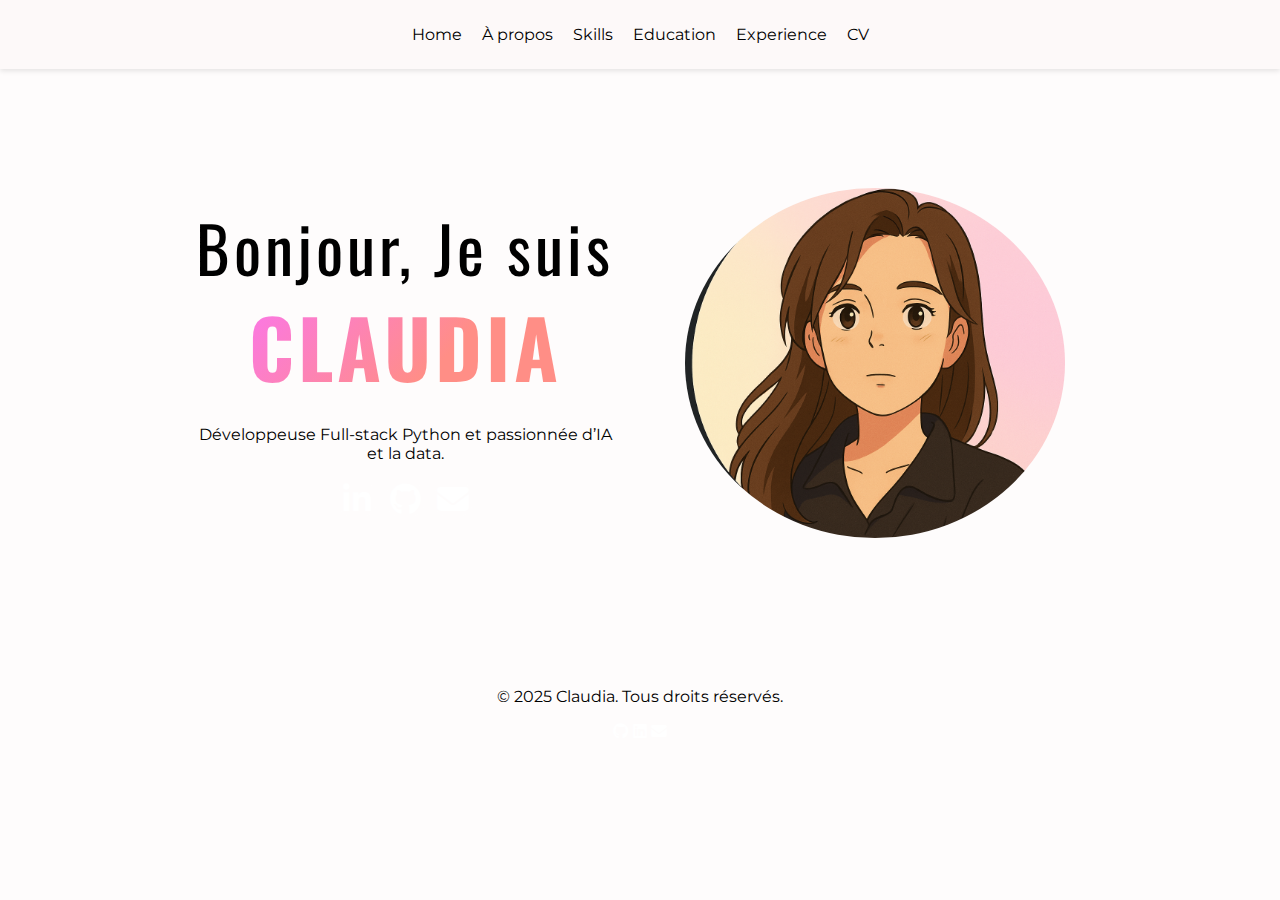
<file: index.html>
<!DOCTYPE html>
<html lang="en">

<head>
    <meta charset="UTF-8">
    <meta name="viewport" content="width=device-width, initial-scale=1.0">
    <meta name="description" content="Portfolio de Claudia, desarrolladora Full-stack Python.">
    <meta name="keywords" content="Portfolio, Claudia, Python, Full-stack, IA, Data">
    <meta name="author" content="Claudia Palacio">
    <title>Claudia - Portfolio</title>

    <link rel="shortcut icon" href="favicon.ico" type="image/x-icon">
    <link rel="icon" href="favicon.ico" type="image/x-icon">

    <link rel="stylesheet" href="https://cdnjs.cloudflare.com/ajax/libs/font-awesome/6.4.0/css/all.min.css" />
    <link rel="stylesheet" href="style.css">

    <!-- Fonts -->
    <link rel="preconnect" href="https://fonts.googleapis.com">
    <link rel="preconnect" href="https://fonts.gstatic.com" crossorigin>
    <link href="https://fonts.googleapis.com/css2?family=Montserrat:wght@200;400&family=Oswald:wght@200;400&display=swap" rel="stylesheet">
</head>

<body>

    <!-- Navigation -->
    <nav class="sticky">
        <ul class="main-nav">
            <li><a href="index.html">Home</a></li>
            <li><a href="about-me.html">À propos</a></li>
            <li><a href="skill-set.html">Skills</a></li>
            <li><a href="education.html">Education</a></li>
            <li><a href="experience.html">Experience</a></li>
            <li><a href="assets/claudiaPALACIO.pdf" download="Claudia_Palacio_CV.pdf">CV</a></li>
        </ul>
    </nav>

    <br>

    <!-- Main content -->
    <main class="grid-system-2">
        <article class="align-center">
            <h1 class="medium-spacing">Bonjour, Je suis</h1>
            <br>
            <h1 class="large">Claudia</h1>
            <br>
            <p>Développeuse Full-stack Python et passionnée d’IA et la data.</p>
            <div class="social-links">
                <a href="https://www.linkedin.com/in/claudia-palacio-02407511b/" target="_blank"><i class="fa-brands fa-linkedin-in fa-2xl"></i></a>
                <a href="https://github.com/Xime1123" target="_blank"><i class="fa-brands fa-github fa-2xl"></i></a>
                <a href="mailto:cxpalacioo@gmail.com" target="_blank"><i class="fa-solid fa-envelope fa-2xl"></i></a>
            </div>
        </article>

        <article class="align-center">
            <img class="header-img" src="assets/profile-pic1.png" alt="Foto de perfil de Claudia">
        </article>
    </main>

    <br><br>

    <!-- Footer -->
    <footer>
        <p>© 2025 Claudia. Tous droits réservés.</p>
        <a href="https://github.com/Xime1123" target="_blank" style="color:white"><i class="fa-brands fa-github"></i></a>
        <a href="https://www.linkedin.com/in/claudia-palacio-02407511b/" target="_blank" style="color:white"><i class="fa-brands fa-linkedin"></i></a>
        <a href="mailto:cxpalacioo@gmail.com" style="color:white"><i class="fa-solid fa-envelope"></i></a>
    </footer>

</body>
</html>
</file>
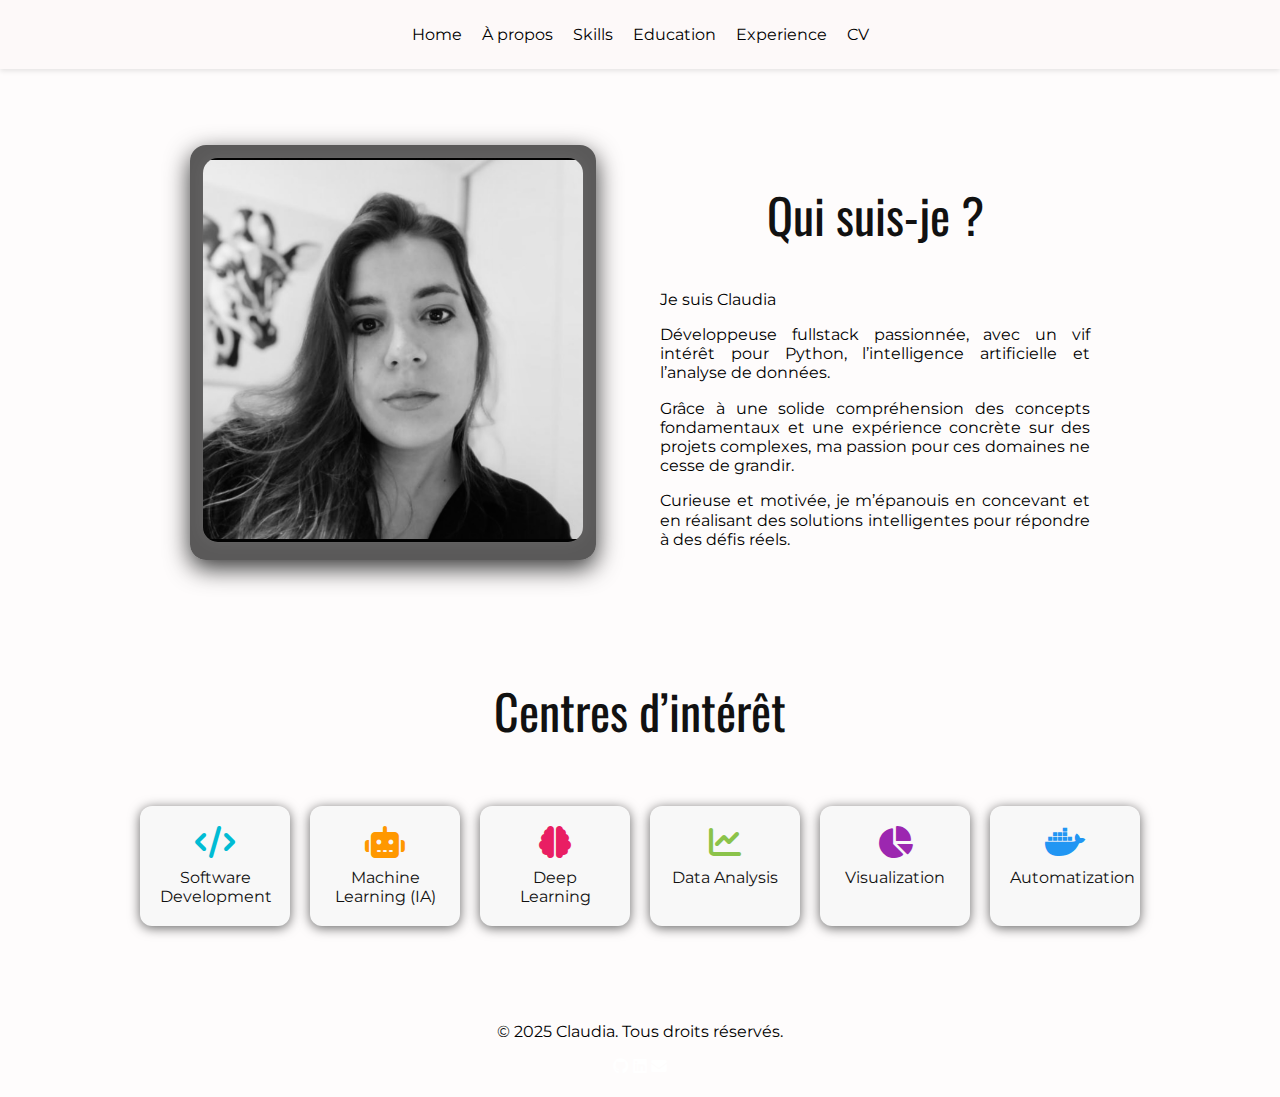
<file: about-me.html>
<!DOCTYPE html>
<html lang="en">

<head>
    <meta charset="UTF-8">
    <meta name="viewport" content="width=device-width, initial-scale=1.0">
    <meta name="description" content="Portfolio de Claudia, desarrolladora Full-stack Python.">
    <meta name="keywords" content="Portfolio, Claudia, Python, Full-stack, IA, Data">
    <meta name="author" content="Claudia Palacio">
    <title>Claudia - Portfolio</title>

    <link rel="shortcut icon" href="favicon.ico" type="image/x-icon">
    <link rel="icon" href="favicon.ico" type="image/x-icon">

    <link rel="stylesheet" href="https://cdnjs.cloudflare.com/ajax/libs/font-awesome/6.4.0/css/all.min.css" />
    <link rel="stylesheet" href="style.css">

    <!-- Fonts -->
    <link rel="preconnect" href="https://fonts.googleapis.com">
    <link rel="preconnect" href="https://fonts.gstatic.com" crossorigin>
    <link href="https://fonts.googleapis.com/css2?family=Montserrat:wght@200;400&family=Oswald:wght@200;400&display=swap" rel="stylesheet">
</head>

<body>
    <!-- navigation bar -->
    <nav class="sticky">
        <ul class="main-nav">
            <li><a href="index.html">Home</a></li>
            <li><a href="about-me.html"> À propos</a></li>
            <li><a href="skill-set.html">Skills</a></li>
            <li><a href="education.html">Education</a></li>
            <li><a href="experience.html">Experience</a></li>
            <li><a href="assets/claudiaPALACIO.pdf" download="Claudia_Palacio_CV.pdf">CV</a></li>
        </ul>
    </nav>

    <!-- about me -->
    <!-- section1 - introduction -->
    <section class="grid-system-2">
        <section>
            <div class="polaroid">
                <img src="assets/about-me.jpg" alt="picture-of-me">
            </div>
        </section>
        <section style="text-align: justify;">
            <h2 class="main-title-large">Qui suis-je ?</h2>
            <p>Je suis Claudia</p>
            <p>Développeuse fullstack passionnée, avec un vif intérêt pour Python, l’intelligence artificielle et l’analyse de données.</p>
            <p>Grâce à une solide compréhension des concepts fondamentaux et une expérience concrète sur des projets complexes, ma passion pour ces domaines ne cesse de grandir.</p>
            <p>Curieuse et motivée, je m’épanouis en concevant et en réalisant des solutions intelligentes pour répondre à des défis réels.</p>
        </section>
    </section>

    <!-- section2 - Centres d’intérêt -->
    <section class="grid-system">
        <h2 class="main-title-large" style="display: block;;">Centres d’intérêt</h2>
        <div class="icon-card">
            <i class="fa-solid fa-code" style="color: #00bcd4;"></i>
            <h4>Software Development</h4>
        </div>
        <div class="icon-card">
            <i class="fa-solid fa-robot" style="color: #ff9800;"></i>
            <h4>Machine Learning (IA)</h4>
        </div>
        <div class="icon-card">
            <i class="fa-solid fa-brain" style="color: #e91e63;"></i>
            <h4>Deep Learning</h4>
        </div>
        <div class="icon-card">
            <i class="fa-solid fa-chart-line" style="color: #8bc34a;"></i>
            <h4>Data Analysis</h4>
        </div>    
        <div class="icon-card">
            <i class="fa-solid fa-chart-pie" style="color: #9c27b0;"></i>
            <h4>Visualization</h4>
        </div>
        <div class="icon-card">
            <i class="fa-brands fa-docker" style="color: #2196f3;"></i>
            <h4>Automatization</h4>
        </div>
    </section>
    <footer>
        <p>© 2025 Claudia. Tous droits réservés.</p>
        <a style="color: white;" href="https://github.com/tuusuario" target="_blank"><i class="fa-brands fa-github"></i></a>
        <a style="color: white;" href="https://linkedin.com/in/tuusuario" target="_blank"><i class="fa-brands fa-linkedin"></i></a>
        <a style="color: white;"href="mailto:tuemail@example.com"><i class="fa-solid fa-envelope"></i></a>
    </footer>
</body>
</html>
</file>
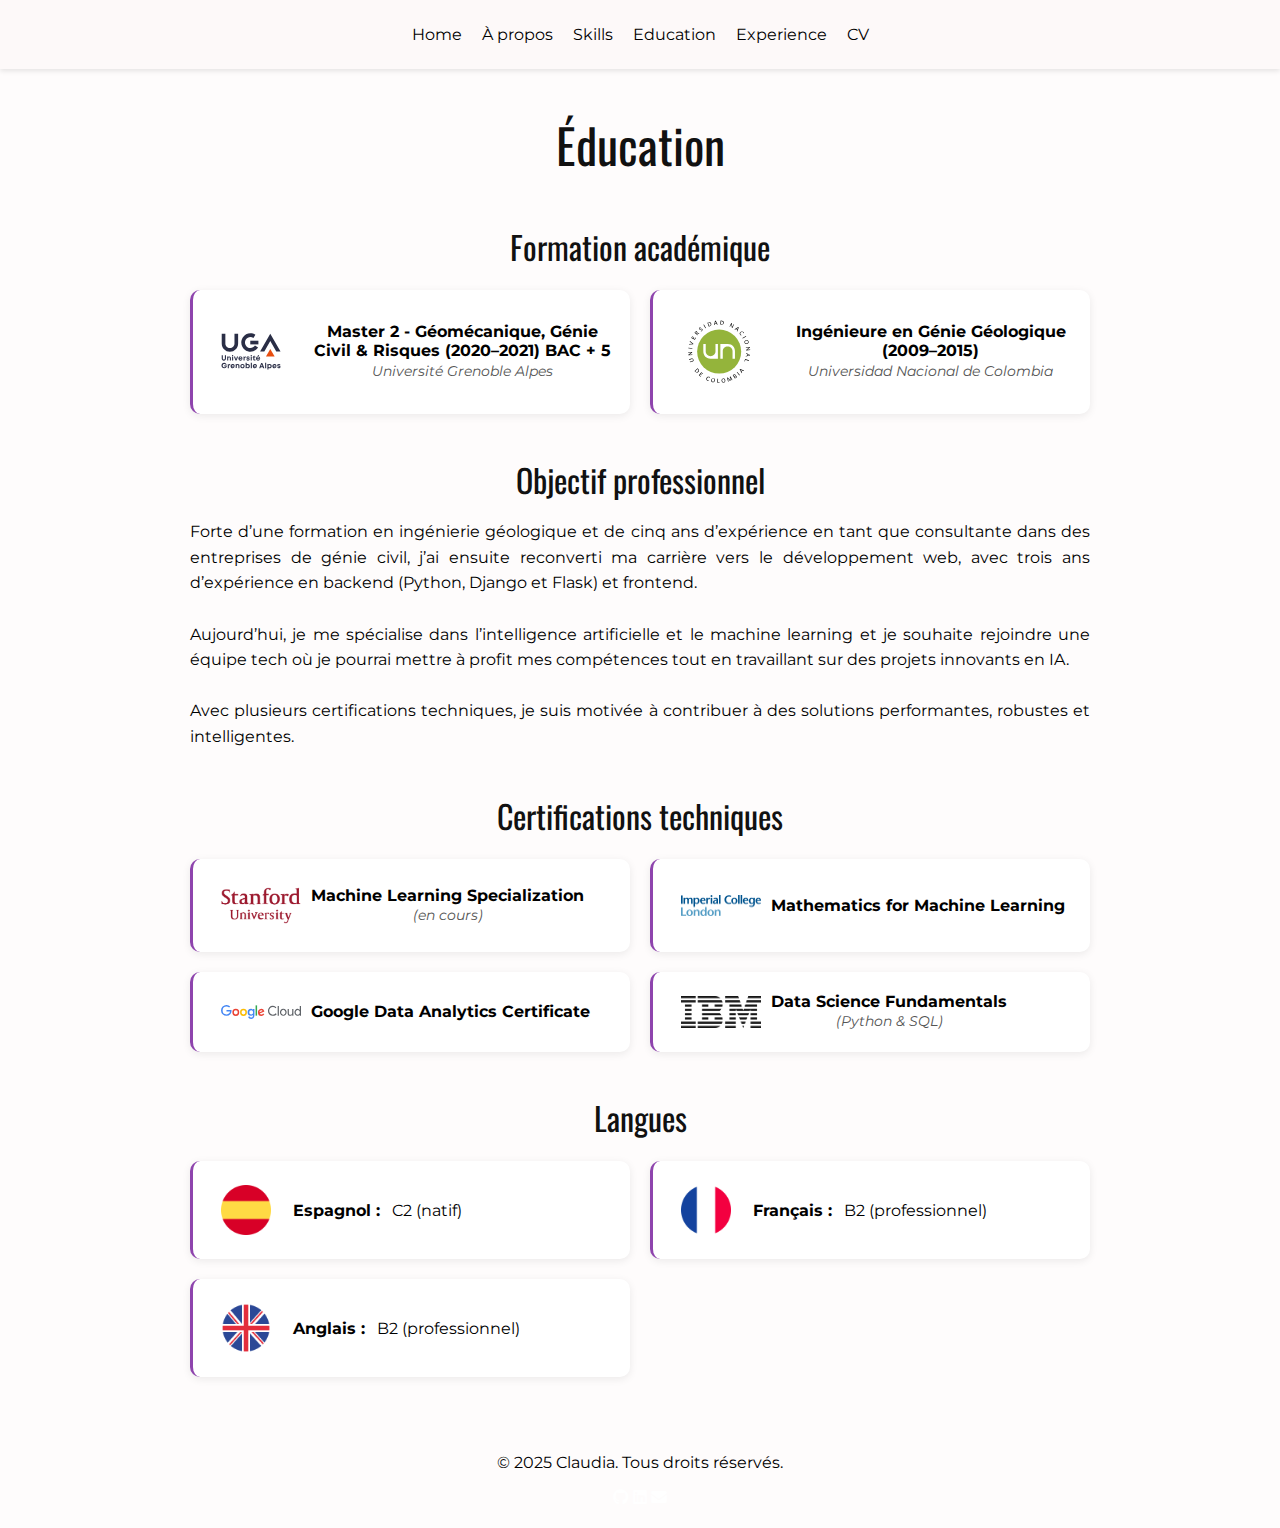
<file: education.html>
<!DOCTYPE html>
<html lang="en">

<head>
    <meta charset="UTF-8">
    <meta name="viewport" content="width=device-width, initial-scale=1.0">
    <meta name="description" content="Portfolio de Claudia, desarrolladora Full-stack Python.">
    <meta name="keywords" content="Portfolio, Claudia, Python, Full-stack, IA, Data">
    <meta name="author" content="Claudia Palacio">
    <title>Claudia - Portfolio</title>

    <link rel="shortcut icon" href="favicon.ico" type="image/x-icon">
    <link rel="icon" href="favicon.ico" type="image/x-icon">

    <link rel="stylesheet" href="https://cdnjs.cloudflare.com/ajax/libs/font-awesome/6.4.0/css/all.min.css" />
    <link rel="stylesheet" href="style.css">

    <!-- Fonts -->
    <link rel="preconnect" href="https://fonts.googleapis.com">
    <link rel="preconnect" href="https://fonts.gstatic.com" crossorigin>
    <link href="https://fonts.googleapis.com/css2?family=Montserrat:wght@200;400&family=Oswald:wght@200;400&display=swap" rel="stylesheet">
</head>

<body>

    <!-- Navigation -->
    <nav class="sticky">
        <ul class="main-nav">
            <li><a href="index.html">Home</a></li>
            <li><a href="about-me.html">À propos</a></li>
            <li><a href="skill-set.html">Skills</a></li>
            <li><a href="education.html">Education</a></li>
            <li><a href="experience.html">Experience</a></li>
            <li><a href="assets/claudiaPALACIO.pdf" download="Claudia_Palacio_CV.pdf">CV</a></li>
        </ul>
    </nav>
    <h2 class="main-title-large">Éducation</h2>
    <section class="logo-row">
        <h4 class="main-title-medium">Formation académique</h4>
        <ul class="soft-skills-list">
            <li title="Stage : Modélisation numérique de flux d’hydrogène avec Python">
            <img src="assets/uga.svg" alt="UGA" style="width: 60px; vertical-align: middle; margin-right: 10px;" />
            <div>
                <span style="font-weight: bold;">Master 2 -  Géomécanique, Génie Civil & Risques (2020–2021) BAC + 5 </span><br/>
                <i style="font-size: 0.9rem;">Université Grenoble Alpes</i>
            </div>
            </li>
            <li>
            <img src="assets/unal.svg" alt="UNAL" style="width: 76px; vertical-align: middle; margin-right: 10px;" />
            <div>
                <span style="font-weight: bold;">Ingénieure en Génie Géologique (2009–2015)</span><br/>
                <i style="font-size: 0.9rem;">Universidad Nacional de Colombia</i>
            </div>
            </li>
        </ul>
    </section>
    <section class="logo-row">
        <h4 class="main-title-medium">Objectif professionnel</h4>
        <p class="objectif-texte">
           Forte d’une formation en ingénierie géologique et de cinq ans d’expérience en tant que consultante dans des entreprises de génie civil, j’ai ensuite reconverti ma carrière vers le développement web, avec trois ans d’expérience en backend (Python, Django et Flask) et frontend.
            <br/><br/>
            Aujourd’hui, je me spécialise dans l’intelligence artificielle et le machine learning et je souhaite rejoindre une équipe tech où je pourrai mettre à profit mes compétences tout en travaillant sur des projets innovants en IA.
            <br/><br/>
            Avec plusieurs certifications techniques, je suis motivée à contribuer à des solutions performantes, robustes et intelligentes.
        </p>
    </section>
   <section class="logo-row">
        <h4 class="main-title-medium">Certifications techniques</h4>
        <ul class="soft-skills-list">
            <li>
                <a href="https://www.coursera.org/specializations/machine-learning-introduction" target="_blank">
                <img src="assets/stanford.png" alt="Stanford"/>
                <div>
                    <span style="font-weight: bold;">Machine Learning Specialization</span><br/>
                    <i style="font-size: 0.9rem;">(en cours)</i>
                </div>
                </a>
            </li>
            <li>
                <a  href="https://coursera.org/share/00dcee1d22d64af2d9d3301c0ae2e588" target="_blank">
                <img src="assets/imperial.png" alt="Imperial"/>
                <div>
                    <span style="font-weight: bold;">Mathematics for Machine Learning</span>
                </div>
                </a>
            </li>
            <li>
                <a href="https://www.coursera.org/account/accomplishments/specialization/XH0EZSHTFKAM" target="_blank">
                <img src="assets/google.svg" alt="Google"/>
                <div>
                    <span style="font-weight: bold;">Google Data Analytics Certificate</span>
                </div>
                </a>
            </li>
            <li>
                <a href="https://www.coursera.org/account/accomplishments/specialization/TUWNPT4URXSX" target="_blank">
                <img src="assets/ibm.png" alt="IBM"/>
                <div>
                    <span style="font-weight: bold;">Data Science Fundamentals</span><br/>
                    <i style="font-size: 0.9rem;"> (Python & SQL)</i>
                </div>
                </a>
            </li>
    </section>
    <section class="logo-row">
    <h4 class="main-title-medium">Langues</h4>
    <ul class="soft-skills-list">
        <li><img src="assets/spanish.png" alt="Espagnol" style="width: 50px;"/><span style="font-weight: bold;">Espagnol :</span> C2 (natif)</li>
        <li><img src="assets/frances.png" alt="Français" style="width: 50px;"/><span style="font-weight: bold;">Français :</span> B2 (professionnel)</li>
        <li><img src="assets/english.png" alt="Anglais" style="width: 50px;"/><span style="font-weight: bold;">Anglais :</span> B2 (professionnel)</li>
    </ul>
    </section>
    <footer>
        <p>© 2025 Claudia. Tous droits réservés.</p>
        <a href="https://github.com/Xime1123" target="_blank" style="color:white"><i class="fa-brands fa-github"></i></a>
        <a href="https://www.linkedin.com/in/claudia-palacio-02407511b/" target="_blank" style="color:white"><i class="fa-brands fa-linkedin"></i></a>
        <a href="mailto:cxpalacioo@gmail.com" style="color:white"><i class="fa-solid fa-envelope"></i></a>
    </footer>

</body>
</html>
</file>
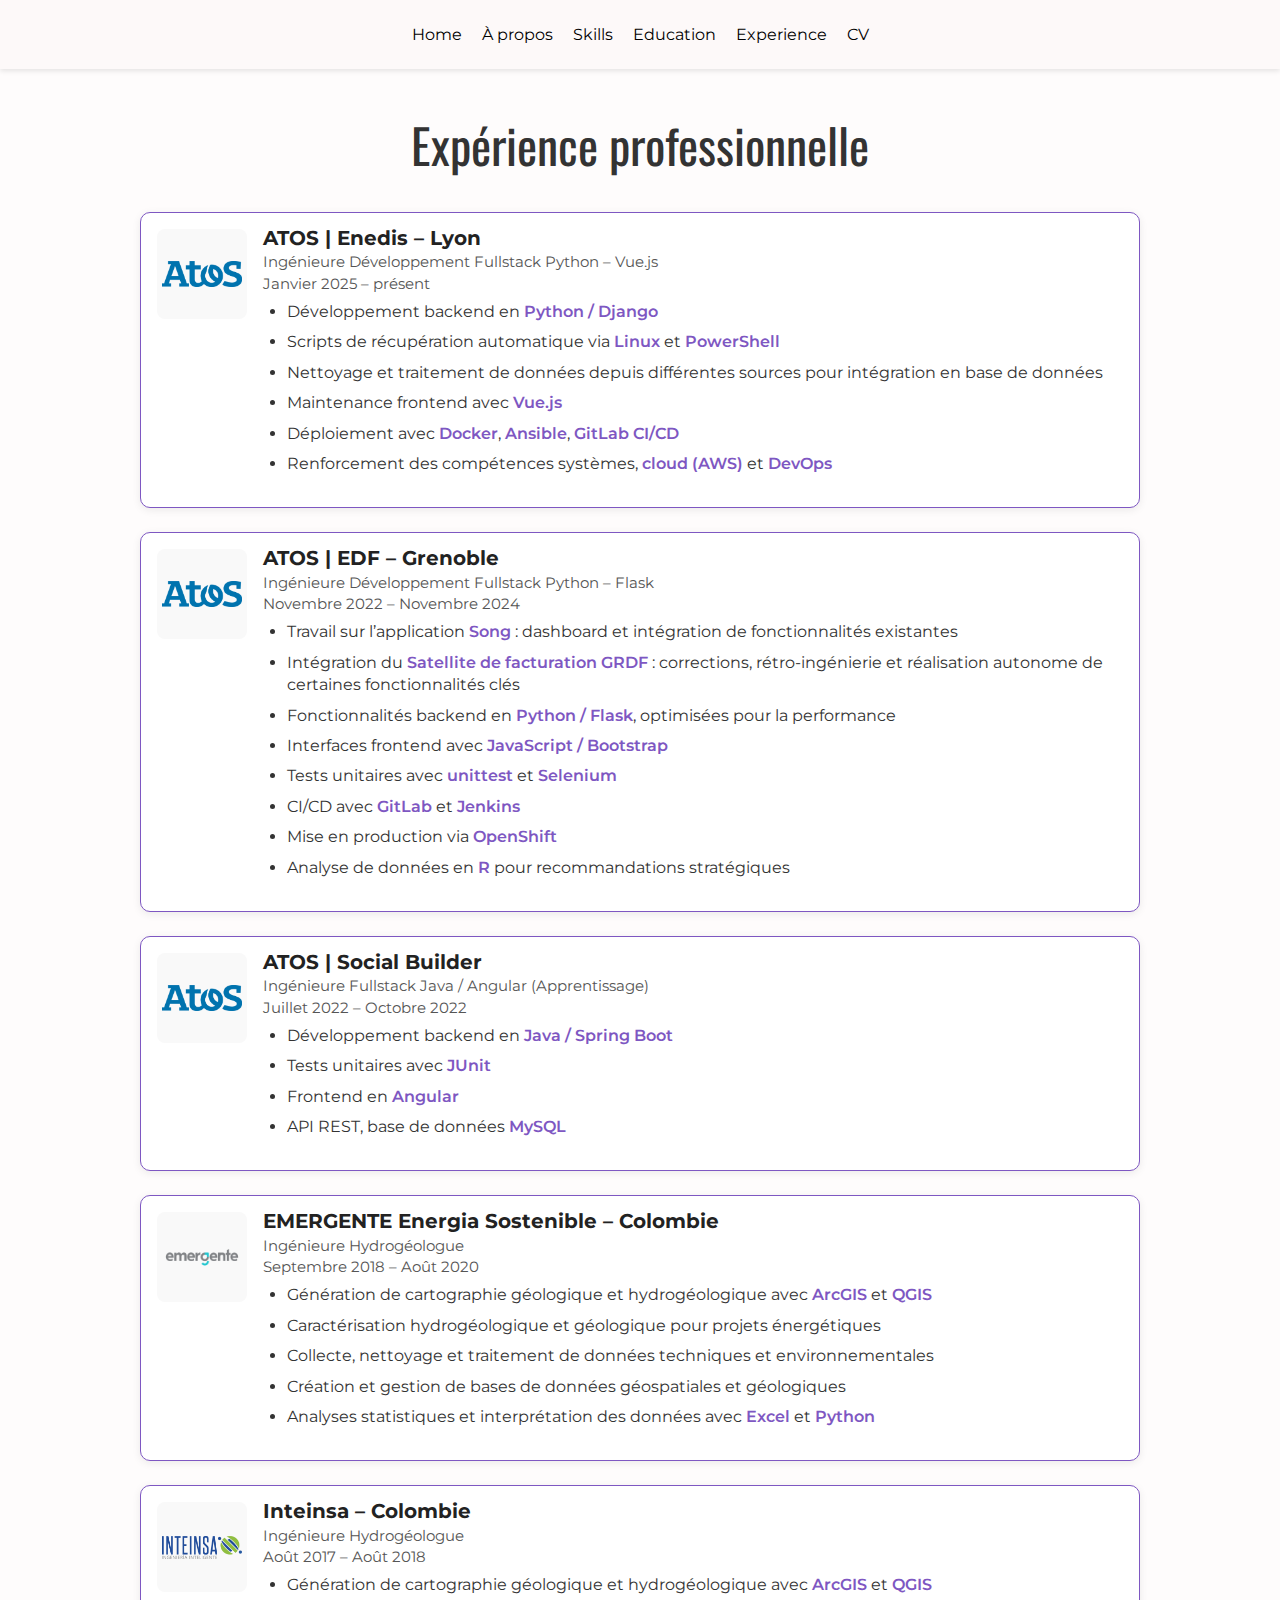
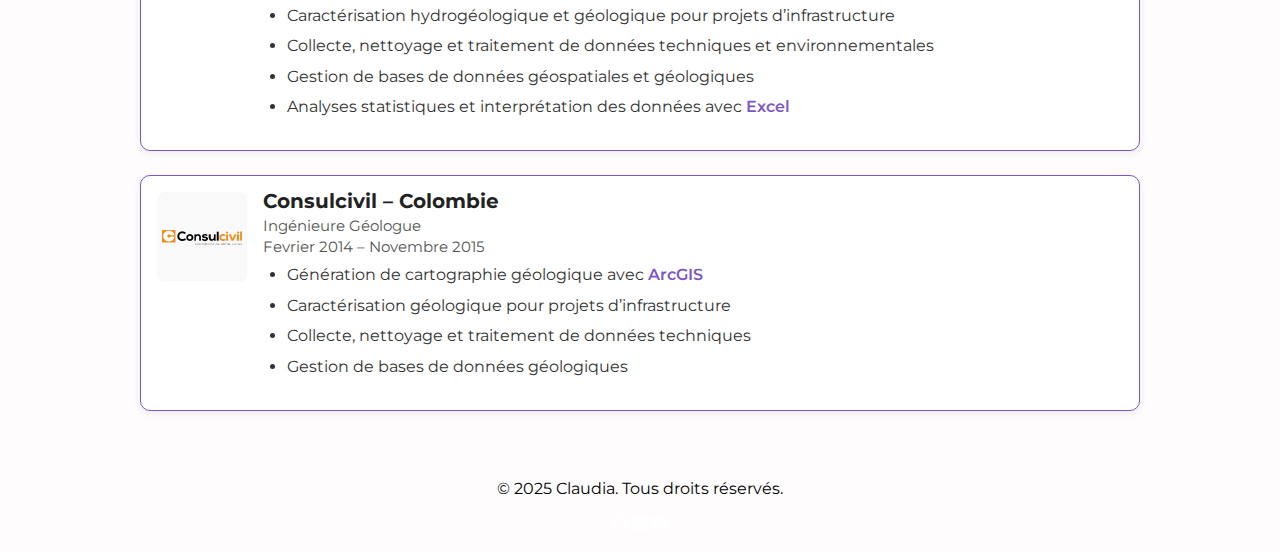
<file: experience.html>
<!DOCTYPE html>
<html lang="en">

<head>
    <meta charset="UTF-8">
    <meta name="viewport" content="width=device-width, initial-scale=1.0">
    <meta name="description" content="Portfolio de Claudia, desarrolladora Full-stack Python.">
    <meta name="keywords" content="Portfolio, Claudia, Python, Full-stack, IA, Data">
    <meta name="author" content="Claudia Palacio">
    <title>Claudia - Portfolio</title>

    <link rel="shortcut icon" href="favicon.ico" type="image/x-icon">
    <link rel="icon" href="favicon.ico" type="image/x-icon">

    <link rel="stylesheet" href="https://cdnjs.cloudflare.com/ajax/libs/font-awesome/6.4.0/css/all.min.css" />
    <link rel="stylesheet" href="style.css">

    <!-- Fonts -->
    <link rel="preconnect" href="https://fonts.googleapis.com">
    <link rel="preconnect" href="https://fonts.gstatic.com" crossorigin>
    <link href="https://fonts.googleapis.com/css2?family=Montserrat:wght@200;400&family=Oswald:wght@200;400&display=swap" rel="stylesheet">
</head>

<body>
    <!-- navigation bar -->
    <nav class="sticky">
        <ul class="main-nav">
            <li><a href="index.html">Home</a></li>
            <li><a href="about-me.html"> À propos</a></li>
            <li><a href="skill-set.html">Skills</a></li>
            <li><a href="education.html">Education</a></li>
            <li><a href="experience.html">Experience</a></li>
            <li><a href="assets/claudiaPALACIO.pdf" download="Claudia_Palacio_CV.pdf">CV</a></li>
        </ul>
    </nav>
    <section class="experience-section">
        <h2 class="main-title-large">Expérience professionnelle</h2>

        <!-- ATOS | Enedis -->
        <div class="job-card">
            <img src="assets\atos-logo.png" alt="ATOS">
            <div class="job-info">
                <h3>ATOS | Enedis – Lyon</h3>
                <p>Ingénieure Développement Fullstack Python – Vue.js</p>
                <p>Janvier 2025 – présent</p>
                <ul>
                    <li>Développement backend en <span class="highlight">Python / Django</span></li>
                    <li>Scripts de récupération automatique via <span class="highlight">Linux</span> et <span class="highlight">PowerShell</span></li>
                    <li>Nettoyage et traitement de données depuis différentes sources pour intégration en base de données</li>
                    <li>Maintenance frontend avec <span class="highlight">Vue.js</span></li>
                    <li>Déploiement avec <span class="highlight">Docker</span>, <span class="highlight">Ansible</span>, <span class="highlight">GitLab CI/CD</span></li>
                    <li>Renforcement des compétences systèmes, <span class="highlight">cloud (AWS)</span> et <span class="highlight">DevOps</span></li>
                </ul>
            </div>
        </div>

        <!-- ATOS | EDF -->
        <div class="job-card">
            <img src="assets\atos-logo.png" alt="ATOS">
            <div class="job-info">
                <h3>ATOS | EDF – Grenoble</h3>
                <p>Ingénieure Développement Fullstack Python – Flask</p>
                <p>Novembre 2022 – Novembre 2024</p>
                <ul>
                    <li>Travail sur l’application <span class="highlight">Song</span> : dashboard et intégration de fonctionnalités existantes</li>
                    <li>Intégration du <span class="highlight">Satellite de facturation GRDF</span> : corrections, rétro-ingénierie et réalisation autonome de certaines fonctionnalités clés</li>
                    <li>Fonctionnalités backend en <span class="highlight">Python / Flask</span>, optimisées pour la performance</li>
                    <li>Interfaces frontend avec <span class="highlight">JavaScript / Bootstrap</span></li>
                    <li>Tests unitaires avec <span class="highlight">unittest</span> et <span class="highlight">Selenium</span></li>
                    <li>CI/CD avec <span class="highlight">GitLab</span> et <span class="highlight">Jenkins</span></li>
                    <li>Mise en production via <span class="highlight">OpenShift</span></li>
                    <li>Analyse de données en <span class="highlight">R</span> pour recommandations stratégiques</li>
                </ul>
            </div>
        </div>

        <!-- ATOS | Social Builder -->
        <div class="job-card">
            <img src="assets\atos-logo.png" alt="ATOS">
            <div class="job-info">
                <h3>ATOS | Social Builder</h3>
                <p>Ingénieure Fullstack Java / Angular (Apprentissage)</p>
                <p>Juillet 2022 – Octobre 2022</p>
                <ul>
                    <li>Développement backend en <span class="highlight">Java / Spring Boot</span></li>
                    <li>Tests unitaires avec <span class="highlight">JUnit</span></li>
                    <li>Frontend en <span class="highlight">Angular</span></li>
                    <li>API REST, base de données <span class="highlight">MySQL</span></li>
                </ul>
            </div>
        </div>

        <!-- EMERGENTE Energia Sostenible -->
        <div class="job-card">
            <img src="assets/emergente.png" alt="EMERGENTE Logo">
            <div class="job-info">
                <h3>EMERGENTE Energia Sostenible – Colombie</h3>
                <p>Ingénieure Hydrogéologue</p>
                <p>Septembre 2018 – Août 2020</p>
                <ul>
                    <li>Génération de cartographie géologique et hydrogéologique avec <span class="highlight">ArcGIS</span> et <span class="highlight">QGIS</span></li>
                    <li>Caractérisation hydrogéologique et géologique pour projets énergétiques</li>
                    <li>Collecte, nettoyage et traitement de données techniques et environnementales</li>
                    <li>Création et gestion de bases de données géospatiales et géologiques</li>
                    <li>Analyses statistiques et interprétation des données avec <span class="highlight">Excel</span> et <span class="highlight">Python</span></li>
                </ul>
            </div>
        </div>
        <!-- Inteinsa -->
        <div class="job-card">
            <img src="assets/inteinsa.png" alt="Inteinsa Logo">
            <div class="job-info">
                <h3>Inteinsa – Colombie</h3>
                <p>Ingénieure Hydrogéologue</p>
                <p>Août 2017 – Août 2018</p>
                <ul>
                    <li>Génération de cartographie géologique et hydrogéologique avec <span class="highlight">ArcGIS</span> et <span class="highlight">QGIS</span></li>
                    <li>Caractérisation hydrogéologique et géologique pour projets d’infrastructure</li>
                    <li>Collecte, nettoyage et traitement de données techniques et environnementales</li>
                    <li>Gestion de bases de données géospatiales et géologiques</li>
                    <li>Analyses statistiques et interprétation des données avec <span class="highlight">Excel</li>
                </ul>
            </div>
        </div>
          <!-- Consulcivil -->
        <div class="job-card">
            <img src="assets/consulcivil.png" alt="Consulcivil Logo">
            <div class="job-info">
                <h3>Consulcivil – Colombie</h3>
                <p>Ingénieure Géologue</p>
                <p>Fevrier 2014 – Novembre 2015</p>
                <ul>
                    <li>Génération de cartographie géologique avec <span class="highlight">ArcGIS</li>
                    <li>Caractérisation géologique pour projets d’infrastructure</li>
                    <li>Collecte, nettoyage et traitement de données techniques </li>
                    <li>Gestion de bases de données géologiques</li>
                </ul>
            </div>
        </div>
    </section>
    <footer>
        <p>© 2025 Claudia. Tous droits réservés.</p>
        <a href="https://github.com/Xime1123" target="_blank" style="color:white"><i class="fa-brands fa-github"></i></a>
        <a href="https://www.linkedin.com/in/claudia-palacio-02407511b/" target="_blank" style="color:white"><i class="fa-brands fa-linkedin"></i></a>
        <a href="mailto:cxpalacioo@gmail.com" style="color:white"><i class="fa-solid fa-envelope"></i></a>
    </footer>
</body>
</html>
</file>
<file: style.css>
/* BODY */
html{
    font-size: 100%;
    line-height: 1.2rem;
    -webkit-text-size-adjust: 100%;
    -moz-text-size-adjust: 100%;
    -ms-text-size-adjust: 100%;
}

body {
    background-color: rgba(253, 244, 244, 30%);
    font-family: 'Montserrat', Arial, sans-serif;
    font-size: medium;
    margin: 0px;
}
/*-------------------------------------------*/
/* MAIN NAV */
nav {
    margin-bottom: 30px;
}

.main-nav{
    background-color: rgb(253, 249, 249);
    display: flex;
    list-style-type: none;
    justify-content: center;
    padding: 20px;
    margin: 0px;
}

.main-nav li {
    padding: 5px 10px;
}

.main-nav li a {
    color: #000000;
    text-decoration: none;
    transition: color 0.3s, font-weight 0.3s;
}

.main-nav li a:hover {
    color: purple;
    font-weight: bold;
}

.sticky {
    position: sticky;
    top: 0;
    background-color: rgb(253, 249, 249);
    box-shadow: 0 2px 5px rgba(0,0,0,0.1);
    z-index: 1000;
}
/* ---------------------------------- */

/* INDEX */
.grid-system-2 {
    display: grid;
    grid-template-columns: repeat(auto-fit, minmax(300px, 1fr));
    gap: 40px;
    max-width: 900px;
    margin: 60px auto;
    align-items: center;
    padding: 10px;
}

.align-center {
    text-align: center;
    align-self: center;
}

.medium-spacing {
    font-family: 'Oswald', Arial, sans-serif;
    font-weight: normal;
    line-height: 1.1;
    font-size: clamp(2rem, 5vw, 4rem);
    letter-spacing: 4px;
    margin: 0;
}

.large {
    font-family: 'Oswald', Arial, sans-serif;
    font-weight: bold;
    font-size: clamp(3rem, 8vw, 5rem);
    line-height: 1.1;
    letter-spacing: 4px;
    text-transform: uppercase;
    margin: 0;
    background-image: linear-gradient(135deg, rgb(250, 113, 283) 0%, rgb(255, 142, 134) 60%);
    background-clip: text;
    -webkit-background-clip: text;
    -webkit-text-fill-color: transparent;
}

.social-links {
    display: flex;
    justify-content: center;
    gap: 0.5rem;
    margin-top: 1rem;
}

.social-links a {
    display: flex;
    justify-content: center;
    align-items: center;
    width: 40px;
    height: 40px;
    border-radius: 50%;
    font-size: 16px;
    color: #fff;
    background: rgba(255, 255, 255, 0.1);
    text-decoration: none;
    transition: background 0.3s, transform 0.3s;
}

.social-links a:hover {
    background: rgb(254, 175, 210);
    transform: scale(1.1);
}

.header-img {
    width: 100%;
    max-width: 380px;
    max-height: 350px;
    height: auto;
    border-radius: 50%;
    object-fit: cover;
    margin: 0 auto;
}
/* ---------------------------------- */

/* ABOUT ME */
.grid-system {
  display: grid;
  grid-template-columns: repeat(auto-fit, minmax(150px, 1fr));
  gap: 20px;
  max-width: 1000px;
  margin: 60px auto;
  padding: 0 20px;
  text-align: center;
}
.main-title-large {
  grid-column: 1 / -1;
  text-align: center;
  font-family: "Oswald", sans-serif;
  font-weight: normal;
  line-height: normal;
  font-size: 3rem;
   color: #111;
}
.polaroid {
    background: rgba(20, 20, 20, 0.7);
    padding: 12px;
    border-radius: 16px;
    box-shadow: 0 8px 25px rgba(0, 0, 0, 0.8);
    transition: transform 0.3s ease, box-shadow 0.3s ease;
    display: inline-block;
}

.polaroid:hover {
    transform: scale(1.02);
    box-shadow: 0 12px 30px rgba(0, 0, 0, 0.9);
}

.polaroid img {
    border-radius: 16px;
    max-width: 380px;
    width: 100%;
    height: auto;
    box-shadow: 0 0 18px rgba(255, 255, 255, 0.08); 
    border: 1px solid rgba(255, 255, 255, 0.05); 
    transition: transform 0.3s ease;
}
.icon-card {
  background: #f8f8f8;
  padding: 20px;
  border-radius: 12px;
  box-shadow: 0 2px 12px rgba(0,0,0,0.6);
  transition: transform 0.3s, box-shadow 0.3s, background 0.3s;
}

.icon-card:hover {
  transform: translateY(-8px);
  box-shadow: 0 8px 24px rgba(0,0,0,0.8);
  background: #f0f0f0;
}

.icon-card i {
  font-size: 2em;
  margin-bottom: 10px;
  color: #555;
  transition: color 0.3s;
}

.icon-card h4 {
  color: #111;
  margin: 0;
  font-weight: 400;
}

/* ---------------------------------- */

/* SKILL-SET */
.logo-row {
  text-align: center;
}

.main-title-medium{
  margin-bottom: 1rem;
  font-family: "Oswald", sans-serif;
  font-weight: normal;
  line-height: normal;
  font-size: 2rem;
  color: #111;
}

.logo-card {
  background: #ffffff; 
  border-radius: 10px;
  padding: 0.5rem;
  width: 100px;
  height: 100px; 
  display: flex;
  align-items: center;
  justify-content: center;
  transition: transform 0.2s, box-shadow 0.2s;
  box-shadow: 0 2px 8px rgba(0, 0, 0, 0.08);
  flex: 0 0 auto;
}

.logo-card img {
  max-height: 60px; 
  max-width: 100%;
}

.logo-card:hover {
  transform: translateY(-5px);
  box-shadow: 0 6px 20px rgba(0, 0, 0, 0.1);
}
.slider-wrapper {
  display: flex;
  align-items: center;
  justify-content: center;
  max-width: 100%;
  overflow: hidden;
  padding: 1rem 0;
  gap: 0;
}

.logo-slider {
  overflow: hidden;
  width: calc((113px + 1rem) * 5);
  margin: 0;
}

.logo-track {
  display: flex;
  flex-wrap: nowrap;
  transition: transform 0.5s ease;
  gap: 1rem;
}

.slider-btn {
  background-color: rgba(37, 37, 37, 0.1);
  color: #333;
  border: none;
  font-size: 1.5rem;
  padding: 0 1rem;
  margin: 0 0.25rem;
  cursor: pointer;
  z-index: 2;
}

.slider-btn:hover {
   background-color: rgba(0, 0, 0, 0.2);
}

.soft-skills-list {
  display: grid;
  grid-template-columns: repeat(2, 1fr);
  gap: 20px;
  padding: 0;
  margin: 20px auto 40px;
  list-style: none;
  max-width: 900px;
}

.soft-skills-list li {
  background-color: #fff;
  border-left: 3px solid #8e44ad;
  padding: 14px 18px;
  border-radius: 10px;
  color: black;
  font-size: 1rem;
  display: flex;
  align-items: center;
  gap: 12px;
  box-shadow: 0 2px 8px rgba(0, 0, 0, 0.08);
  transition: transform 0.2s ease, box-shadow 0.2s ease;
}

.soft-skills-list li i {
  color:  #555;
  font-size: 1.2rem;
}

.soft-skills-list li:hover {
  transform: translateY(-2px);
  box-shadow: 0 4px 14px rgba(0, 0, 0, 0.12);
}
.soft-skills-list img {
  width: 80px;
  height: auto;
  padding: 10px;
}
.soft-skills-list a {
  text-decoration: none;
  color: inherit;
  display: flex;
  align-items: center;
  width: 100%;
}

/* ---------------------------------- */
/* EDUCATION */
.objectif-texte {
  max-width: 900px;
  margin: 0 auto;
  text-align: justify;
  line-height: 1.6;
  padding: 0 20px;
}
/* ---------------------------------- */
/* EXPERIENCE*/
.experience-section {
    max-width: 1000px;
    margin: 2rem auto;
    padding: 0 1rem;
}

.experience-section h2 {
    text-align: center;
    color: #333;
    margin-bottom: 2rem;
    font-family: 'Oswald', sans-serif;
}

.job-card {
    display: flex;
    align-items: flex-start;
    background: #ffffff;
    border: 1px solid #7e57c2; /* mismo estilo que soft-skills-list */
    border-radius: 10px;
    padding: 1rem;
    margin-bottom: 1.5rem;
    box-shadow: 0 2px 8px rgba(0, 0, 0, 0.08);
    transition: transform 0.2s ease, box-shadow 0.2s ease;
    gap: 1rem;
}

.job-card:hover {
    transform: translateY(-3px);
    box-shadow: 0 6px 16px rgba(0, 0, 0, 0.12);
}

.job-card img {
    width: 80px;
    height: 80px;
    object-fit: contain;
    border-radius: 8px;
    background: #f9f9f9;
    padding: 5px;
}

.job-info h3 {
    font-size: 1.25rem;
    margin: 0 0 0.25rem;
    color: #222;
    font-family: 'Montserrat', sans-serif;
}

.job-info p {
    margin: 0.15rem 0;
    color: #555;
    font-size: 0.95rem;
}

.job-info ul {
    list-style: disc;
    padding-left: 1.5rem;
    margin-top: 0.5rem;
}

.job-info li {
    margin-bottom: 0.5rem;
    color: #333;
    line-height: 1.4;
}

.job-info .highlight {
    font-weight: 600;
    color: #7e57c2; 
}
/* ---------------------------------- */

/* FOOTER */
footer{
    color: #000000;
    text-align: center;
    padding: 20px 0px;
}
/* ---------------------------------- */

/* DARK THEME */
@media (prefers-color-scheme: dark) {
    body {
        background-color: rgba(45, 45, 45, 1);
        color: white;
    }

    .baby-pink {
        background-color: rgb(243, 162, 200);
    }

    .baby-pink-light {
        background-color: rgba(45, 45, 45, 1);
        border: 2px solid rgb(243, 162, 200);
    }

    .main-nav {
        background-color: rgba(45, 45, 45, 1);
    }

    .main-nav li a {
        color: white;
    }

    .main-nav li a:hover {
        color: rgb(254, 175, 210);
    }

    .main-title-large,  .main-title-medium { 
        color: white;
    }
   
    .polaroid {
        background: rgba(20, 20, 20, 0.8); 
        box-shadow: 0 8px 25px rgba(0, 0, 0, 0.8);
    }

    .polaroid:hover {
        box-shadow: 0 12px 30px rgba(0, 0, 0, 0.9);
    }

    .polaroid img {
        box-shadow: 0 0 18px rgba(255, 255, 255, 0.08);
        border: 1px solid rgba(255, 255, 255, 0.05);
    }

    .icon-card {
        background: rgba(30, 30, 30, 0.8);
        box-shadow: 0 2px 12px rgba(0,0,0,0.6);
    }

    .icon-card:hover {
        background: rgba(45, 45, 45, 0.9);
        box-shadow: 0 8px 24px rgba(0,0,0,0.8);
    }

    .icon-card i {
        color: #f0f0f0; 
    }

    .icon-card h4 {
        color: #fff; 
    }

    .logo-card {
    background: white;
    }

    .logo-card img {
        filter: brightness(1.2);
    }

    .slider-btn {
        background-color: rgba(255, 255, 255, 0.1);
        color: #f5f5f5;
    }

    .slider-btn:hover {
        background-color: rgba(255, 255, 255, 0.25);
    }

    .soft-skills-list li {
        background-color: white;
        border-left: 3px solid #e91e63;
        color: black;
    }

    .soft-skills-list li i {
        color:  #e91e63;
    }
        .experience-section h2 {
        color: #f5f5f5;
    }

    .job-card {
        background: #2b2b2b;  
        border: 1px solid #e91e63;
        box-shadow: 0 2px 8px rgba(0, 0, 0, 0.6);
    }

    .job-card:hover {
        background: #2a2a2a;
        box-shadow: 0 6px 16px rgba(0, 0, 0, 0.8);
    }

    .job-card img {
        background: #2a2a2a;
        border: 1px solid #444;
    }

    .job-info h3 {
        color: #ffffff;
    }

    .job-info p {
        color: #cccccc;
    }

    .job-info li {
        color: #e0e0e0;
    }

    .job-info .highlight {
        color: #e91e63;
    }

    footer {
        color: white;
    }
    
}
</file>
